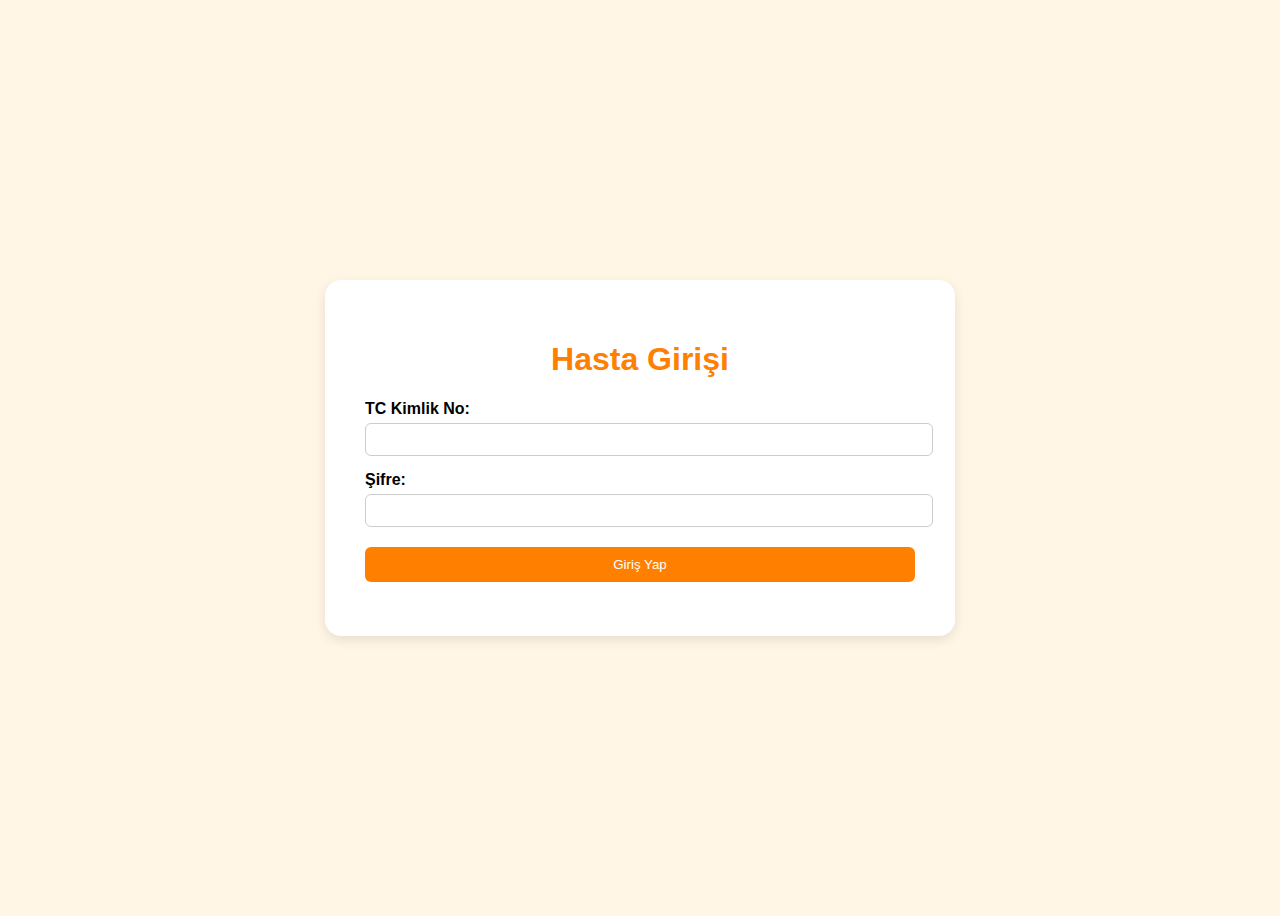
<file: frontend/index.html>
<!DOCTYPE html>
<html lang="tr">
<head>
  <meta charset="UTF-8" />
  <title>Hasta Girişi</title>
  <link rel="stylesheet" href="style.css" />
</head>
<body>
  <div class="container">
    <h1>Hasta Girişi</h1>
    <form id="loginForm">
      <label for="tc">TC Kimlik No:</label>
      <input type="text" id="tc" required maxlength="11" pattern="[0-9]{11}" />
      
      <label for="password">Şifre:</label>
      <input type="password" id="password" required />

      <button type="submit">Giriş Yap</button>
      <p id="error" class="error"></p>
    </form>
  </div>

  <script src="script.js"></script>
</body>
</html>
</file>
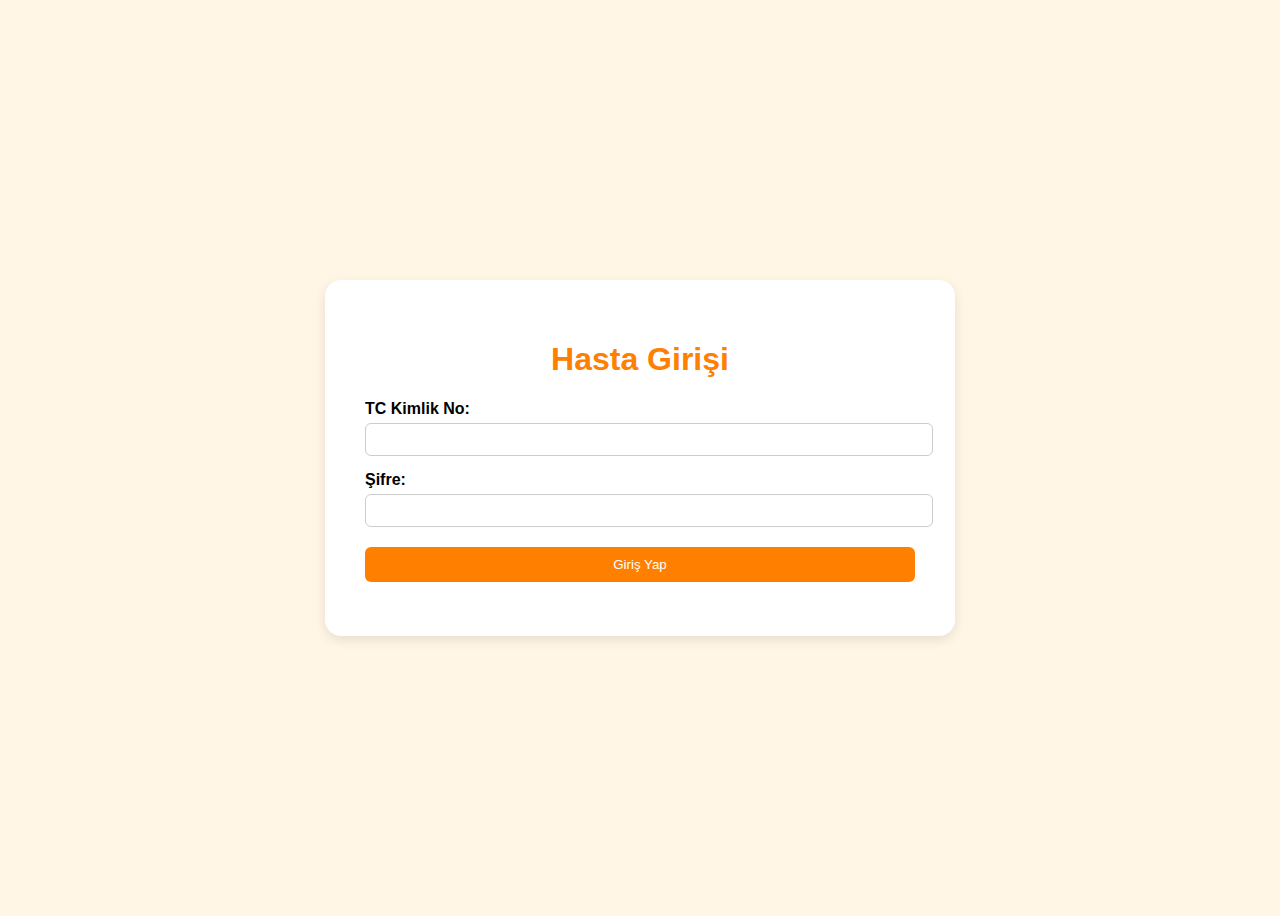
<file: frontend/randevu.html>
<!DOCTYPE html>
<html lang="tr">
<head>
  <meta charset="UTF-8" />
  <title>Randevu Sistemi</title>
  <link rel="stylesheet" href="style.css" />
</head>
<body>
  <div class="container">
    <h1>Randevularım</h1>

    <!-- Mevcut Randevular -->
    <table id="appointmentsTable">
      <thead>
        <tr>
          <th>Tarih</th>
          <th>Doktor</th>
          <th>Departman</th>
          <th>Not</th>
          <th>İşlem</th>
        </tr>
      </thead>
      <tbody>
        <!-- JS ile doldurulacak -->
      </tbody>
    </table>

    <hr />

    <!-- Yeni Randevu Formu -->
    <h2>Yeni Randevu Al</h2>
    <form id="appointmentForm">
      <label for="departman">Departman ve Doktor Seçiniz:</label>
<select id="departman">
  <option value="">Departman</option>
  <option value="Kardiyoloji">Kardiyoloji</option>
  <option value="Dahiliye">Dahiliye</option>
  <option value="Nöroloji">Nöroloji</option>
  <option value="Ortopedi">Ortopedi</option>
  <option value="Göz">Göz</option>
</select>

<select id="doktorAdi">
  <option value="">Doktor</option>
</select>



      <label for="randevuTarihi">Tarih ve Saat:</label>
      <input type="datetime-local" id="randevuTarihi" class="datetime-input" required /><br /><br />

      <label for="notlar">Randevu sebebiniz:</label><br />
      <textarea id="notlar" rows="4" cols="75"></textarea><br /><br />

      <button type="submit">Randevu Al</button>
    </form>

    <p id="message" class="error"></p>
  </div>

  <script src="randevu.js"></script>
</body>
</html>
</file>
<file: frontend/style.css>
body {
  font-family: sans-serif;
  background-color: #fff6e5;
  display: flex;
  justify-content: center;
  align-items: center;
  height: 100vh;
}

.container {
  background-color: #ffffff;
  padding: 40px;
  border-radius: 16px;
  box-shadow: 0 4px 12px rgba(0,0,0,0.1);
  width: 550px;
}

h1 {
  color: #ff8000;
  text-align: center;
}

label {
  display: block;
  margin-top: 15px;
  font-weight: bold;
}

input {
  width: 100%;
  padding: 8px;
  margin-top: 5px;
  border-radius: 6px;
  border: 1px solid #ccc;
}

button {
  margin-top: 20px;
  width: 100%;
  background-color: #ff8000;
  color: white;
  border: none;
  padding: 10px;
  border-radius: 6px;
  cursor: pointer;
}

button:hover {
  background-color: #e76f00;
}

.datetime-input {
  width: 250px;
}
table {
  width: 100%;
  border-collapse: collapse;
  margin-bottom: 20px;
}

th, td {
  text-align: center;
  padding: 12px 10px;
}

th {
  font-weight: bold;
}


.error {
  color: red;
  font-size: 0.9em;
  margin-top: 10px;
  text-align: center;
}
</file>
